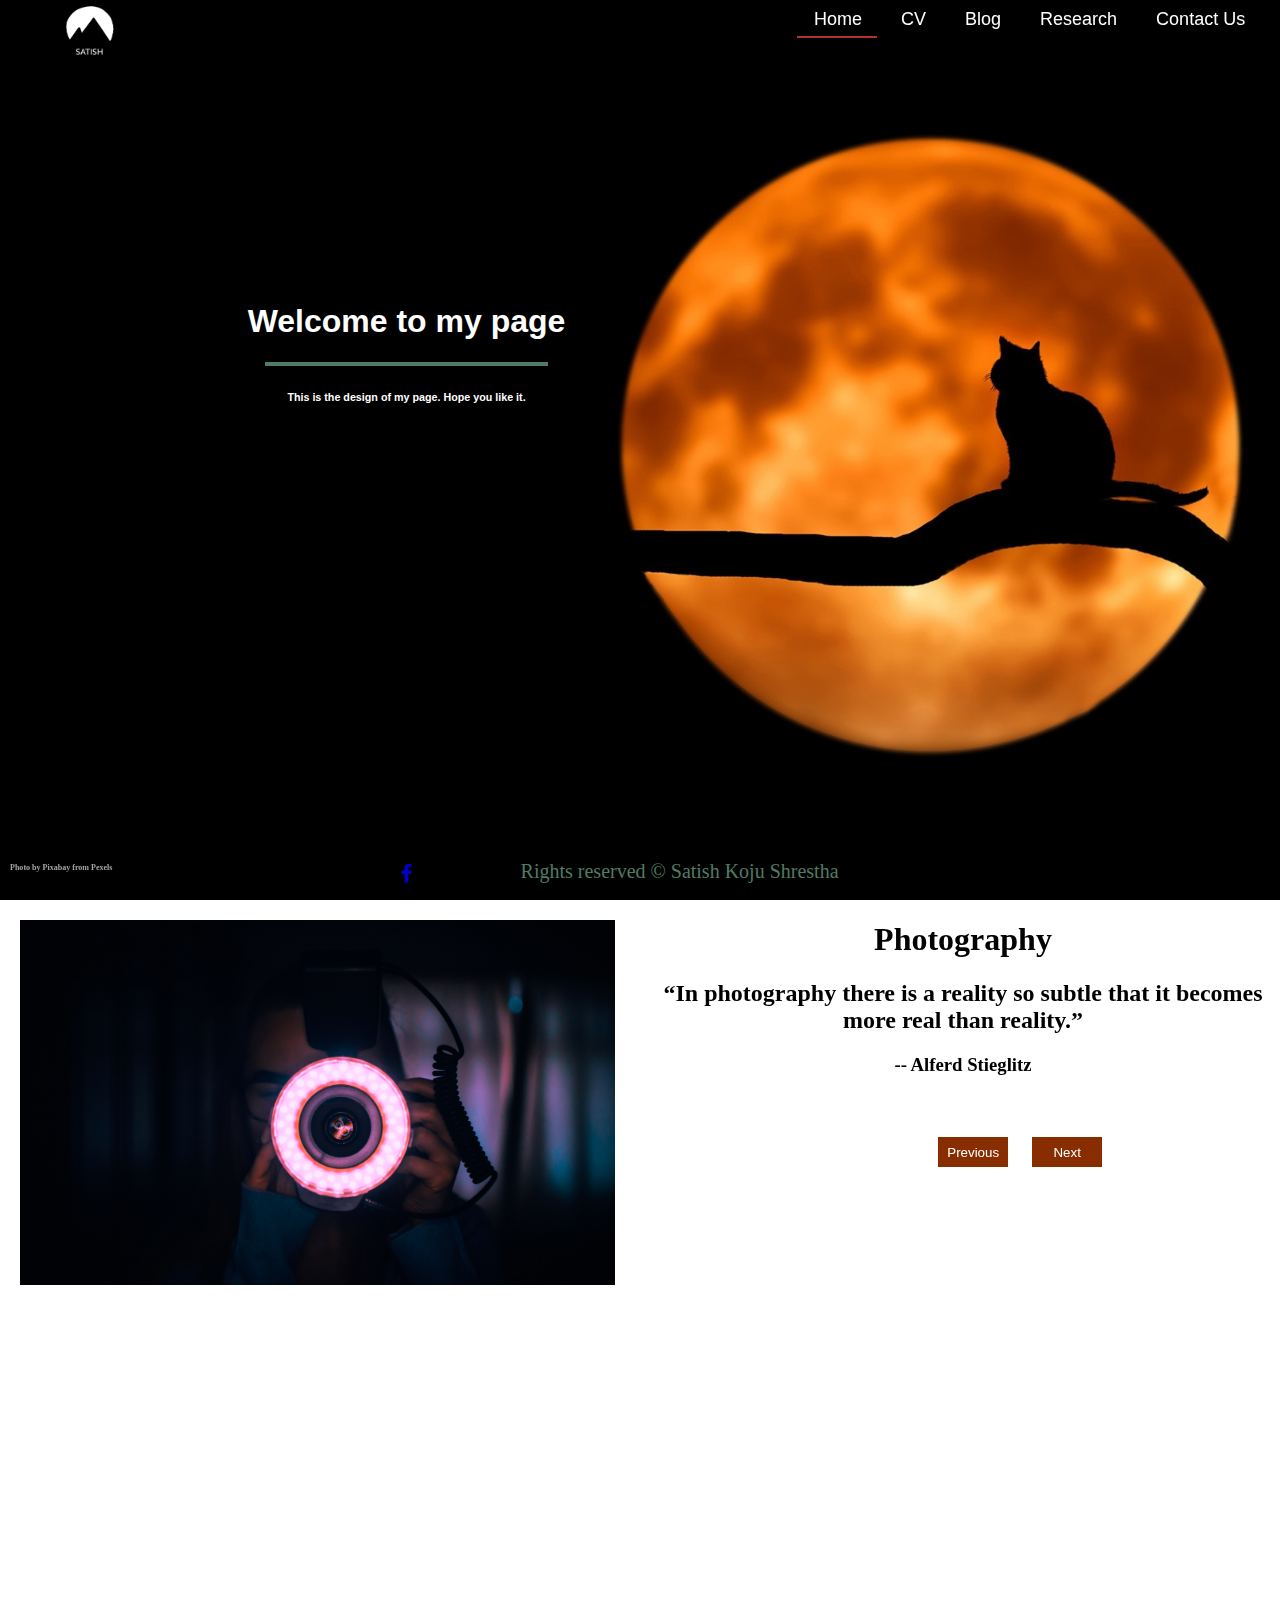
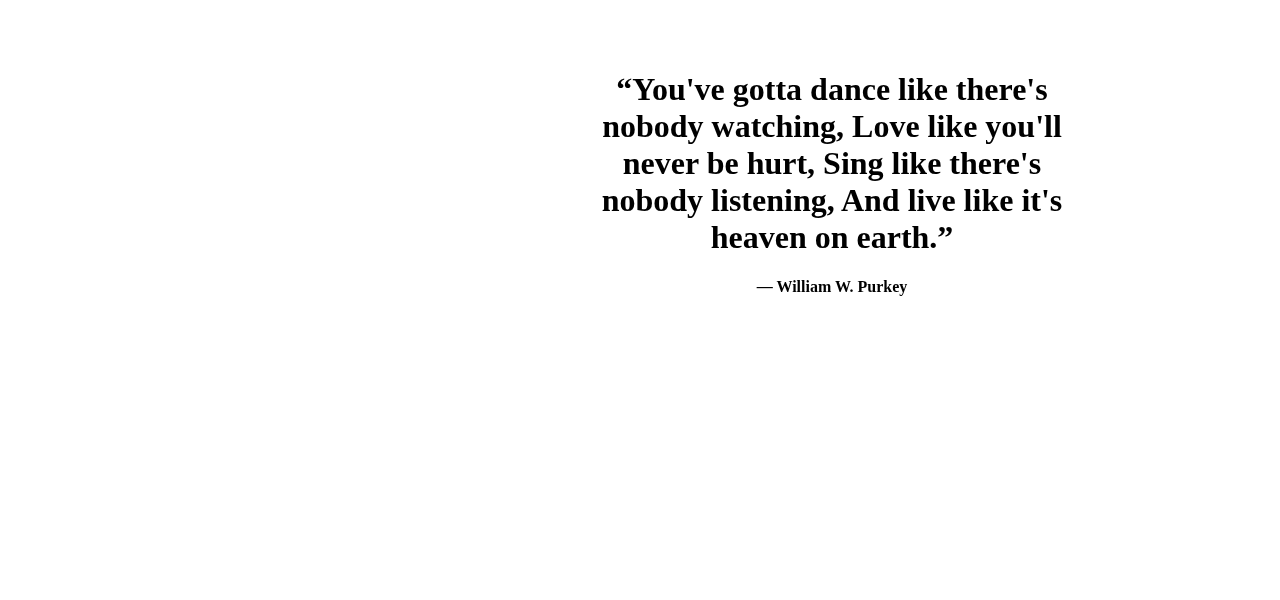
<file: index.html>
<!DOCTYPE html>
<html lang="en">
<head>
    <title>Home</title>
    <meta name="description" content="This is my home page">
    <meta name="keywords" content="HTML,CSS,JavaScript,Portfolio">
    <meta name="author" content="Satish Koju Shrestha">
    <link rel="stylesheet" href="css/index.css">
    <link rel="stylesheet" href="font-awesome/css/font-awesome.min.css">
    <style>
        .footertext h1{
            color: #507b64;
        }
    </style>
</head>
<body>
    <div class="container">
        <div class="navbar">
            <ul class="menu">
                <li><a href="#" class="disabled">Home</a></li>
                <li><a href="CV.html">CV</a></li>
                <li><a href="Blog.html">Blog</a></li>
                <li><a href="Research.html">Research</a></li>
                <li><a href="Contact Us.html">Contact Us</a></li>
            </ul>
            <div class="active"></div>
        </div>
        <div class="logocontainer">
            <img src="images/Logo.png" alt="logo"> <!--Logo-->
        </div>
    </div>
    <!-- main contains images and texts -->
    <div class="main">
        <!-- image 1 has img1 -->
        <div class="image1">
            <div class="img1"></div><!--This tag contains background images-->
            <!-- here text over is the text over the first image img1 -->
            <div class="textover">
                <h1>Welcome to my page</h1>
                <hr style="background-color:#507b64;height: 4px;width: 55%;border: 0;">
                <h6>This is the design of my page. Hope you like it.</h6>
            </div>
            <div class="credit">
                <h6>Photo by Pixabay from Pexels</h6>
            </div>
        </div>
        <!-- end of image 1 -->
        <!-- textfield is created to create space between image1 and image2 and also to put some contains -->
        <div class="textfield">
            <div class="imageslider">
                <div id="img49">
                    <img src="images/person-holding-camera-with-red-lights-on-lens-1413906.jpg">
                </div>
            </div>
            <div class="quotes">
                <div id="quotestext">
                    <p><h1>Photography</h1><h2>“In photography there is a reality so subtle that it becomes more real than reality.”</h2><h3>-- Alferd Stieglitz</h3></p>
                </div>
                <div class="buttonarea">
                    <ul class="button">
                        <li><button class="prevbtn" onclick="previous()">Previous</button></li>
                        <li><button class="nextbtn" type="button" onclick="next()">Next</button></li>
                    </ul>
                </div>
            </div>
        </div>
        <!-- image2 contains another image which is under tag img2 -->
        <div class="image2">
            <div class="img2"></div><!--This tag contains background images-->
            <div class="textover23">
                <div class="text24">
                    <p><h1>“You've gotta dance like there's nobody watching,
                        Love like you'll never be hurt,
                        Sing like there's nobody listening,
                        And live like it's heaven on earth.”
                        </h1><h4>― William W. Purkey</h4></p>
                </div>
            </div>
        </div>
    </div>
    <div class="footer">
        <div class="footerlogo">
            <ul class="footerlink">
                <li><a href="https://www.facebook.com/anonymous8848" target="_blank"><i class="fa fa-facebook" style="color:blue;opacity: 80%;"></i></a></li>
                <li><a href="https://www.instagram.com/stha_________/" target="_blank"><i class="fa fa-instagram" style="color:purple;opacity: 100%;"></i></a></li>
            </ul>
        </div>
        <div class="footertext">
            <h1>Rights reserved © Satish Koju Shrestha</h1>
        </div>
    </div>
      <script>
          // for button
        
        var quotes = ['“Photography is a way of feeling, of touching, of loving. What you have caught on film is captured forever… It remembers little things, long after you have forgotten everything.”','“It’s one thing to make a picture of what a person looks like, it’s another thing to make a portrait of who they are.”'];
        var author = ['--Aaron Siskind','--Paul Caponigro'];
        var a=0;
        var n = quotes.length;
        var change = document.getElementById('quotestext');
        function next(){
            // console.log(a);
            if(a<n){
                change.innerHTML="<p>"+"<h1>"+"Photography"+"</h1>"+"<h2>"+quotes[a]+"</h2>"+"<h3>"+author[a]+"</h3>"+"</p>";
            } 
            a++;
        }
        var b=n-1;
        function previous(){
            if(b>=0){
                change.innerHTML="<p>"+"<h1>"+"Photography"+"</h1>"+"<h2>"+quotes[b]+"</h2>"+"<h3>"+author[b]+"</h3>"+"</p>";
                b--;
            } 
            else{
                alert("Sorry there are no other quotes.")
            }
        }
        //for slider
        var images = ['images/person-holding-camera-with-red-lights-on-lens-1413906.jpg','images/men-s-white-button-up-dress-shirt-708440.jpg','images/calm-body-of-water-1363876.jpg'];

        var x = 0;

        var imgs = document.getElementById('img49');

        setInterval(slider, 3000);

        function slider() {
            if (x < images.length) {
                x = x + 1;
            } else {
                x = 1;
            }

            imgs.innerHTML = "<img src=" + images[x - 1] + ">";
        }
      </script>
</body>
</html>
</file>
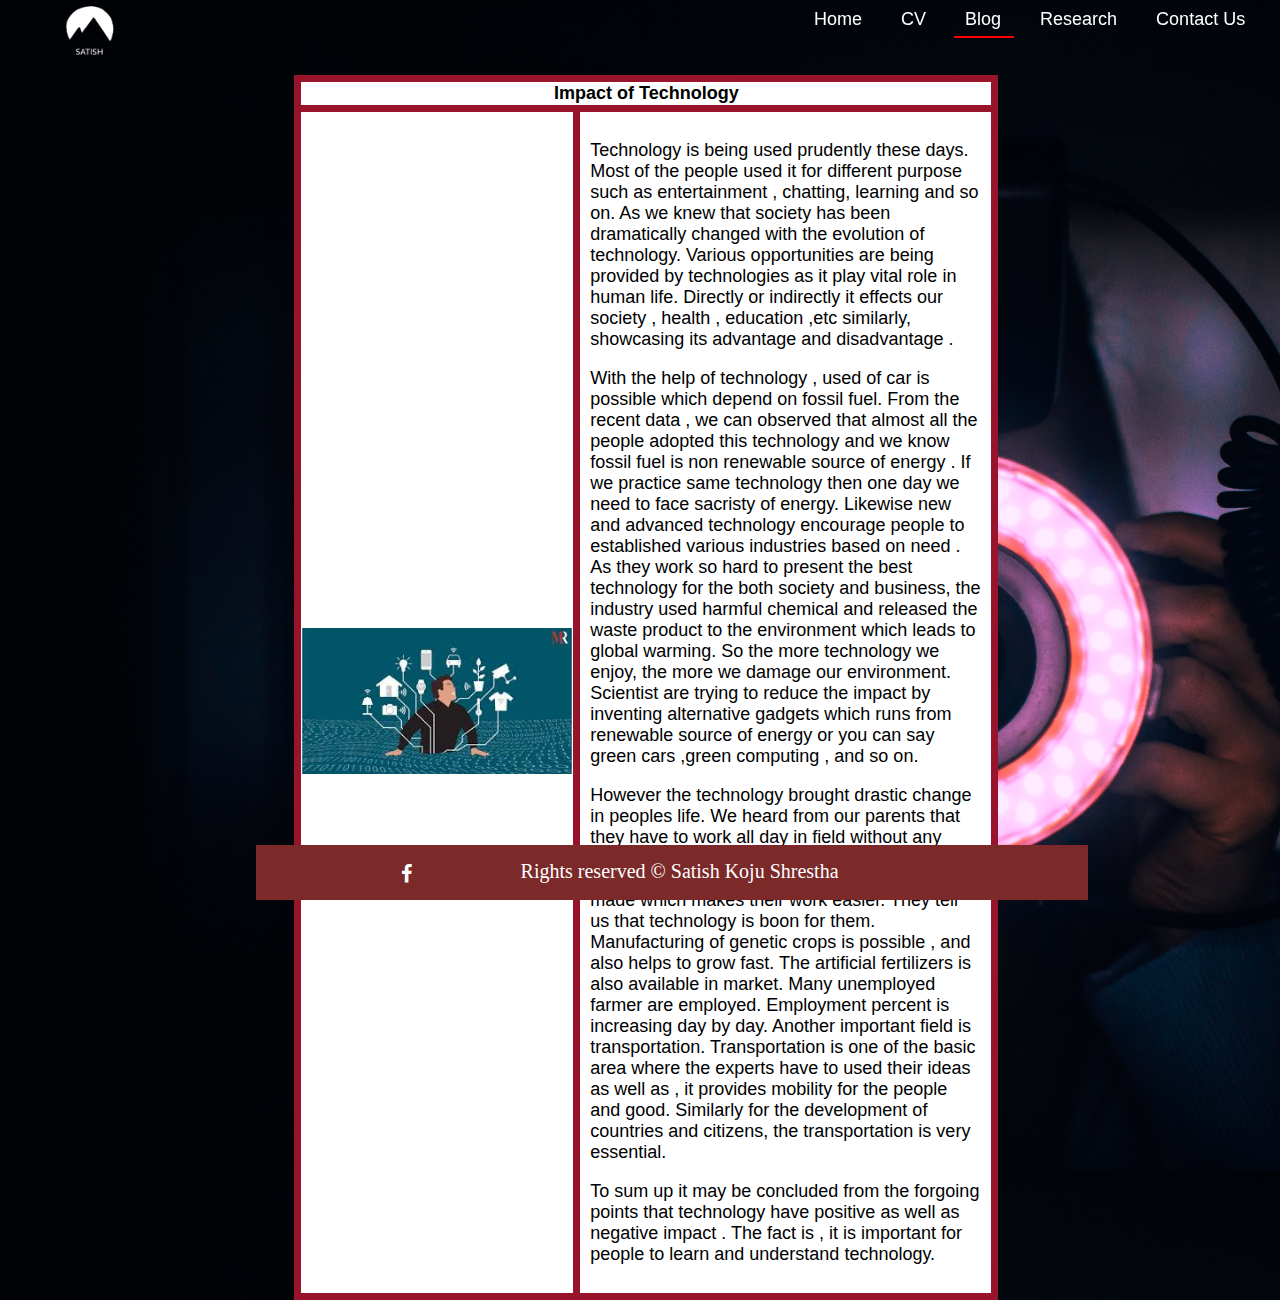
<file: Blog.html>
<!DOCTYPE html>
<html lang="en">
<head>
    <title>Blog</title>
    <meta name="description" content="This is the blog page">
    <meta name="keywords" content="HTML,CSS,JavaScript,Portfolio">
    <meta name="author" content="Satish Koju Shrestha">
    <link rel="stylesheet" href="css/index.css">
    <link rel="stylesheet" href="font-awesome/css/font-awesome.min.css">
    <style>
        body{
            height: 1155px;
        }
        .main_blog table th,td,p{
            font-family: Arial, Helvetica, sans-serif;
            font-size: 18px;
        }
        .footer{
            background-color: #7b2929;
        }
        .footertext{
            color: white;
        }
        .footerlink li:hover{
            background-color: black;
        }
    </style>
</head>
<body style="background-image: url('images/person-holding-camera-with-red-lights-on-lens-1413906.jpg');background-size: cover;">
    <div class="container">
        <div class="navbar">
            <ul class="menu">
                <li><a href="index.html">Home</a></li>
                <li><a href="CV.html">CV</a></li>
                <li><a href="#" class="disabled">Blog</a></li>
                <li><a href="Research.html">Research</a></li>
                <li><a href="Contact Us.html">Contact Us</a></li>
            </ul>
            <div class="active_3"></div>
            <div class="logocontainer">
                <img src="images/Logo.png" alt="logo"> <!--Logo-->
            </div>
        </div>
    </div>
    <div class="main_blog">
    	<!-- table tag is created to align items -->
        <table>
            <tr>
                <th colspan="2">Impact of Technology</th>
            </tr>
            <tr>
                <td style="width: 40%;">
                    <img src="images/download.jpg" alt="impact of technology" style="width: 100%;height: 100%;object-fit: contain;">
                </td>
                <td style="padding: 10px;"><p>Technology is being used prudently these days. Most of the people used it for different purpose such as entertainment , chatting, learning  and so on. As we knew that society has been dramatically   changed   with the evolution of technology. Various opportunities are being provided by technologies as it play vital role in human life. Directly or indirectly it effects our  society , health , education ,etc similarly, showcasing its  advantage and disadvantage .</p>

                <p>With the help of technology , used of car is possible which depend on fossil fuel. From the recent data , we can observed that almost all the people adopted this technology and we know fossil fuel is  non renewable source of energy . If we practice same technology then one day we need to face sacristy of energy. Likewise new and advanced technology encourage people to established various industries based on need . As they work so hard to present the best technology for the both society and business, the industry used harmful chemical and released the waste product to the environment which leads to global warming. So the more technology we enjoy, the more we damage our environment. Scientist are trying to reduce the impact by inventing alternative gadgets which runs from renewable source of energy or you can say green cars ,green computing , and so on.</p>
                    
                <p>However the technology brought drastic change in peoples life. We heard from our parents that they have to work all  day in field without any instrument. With the help of advanced technology , different types of instrument are made which makes their  work easier. They tell us that technology is boon for them. Manufacturing of genetic crops is possible , and also helps to grow fast. The artificial fertilizers is also available in market. Many unemployed farmer are employed. Employment  percent is increasing day by day. Another important field is transportation. Transportation is one of the basic area where the experts have to used their ideas as well as , it provides mobility for the people and good. Similarly for the development of countries and citizens, the transportation is very essential.</p>
                     
                <p>To sum up it may be concluded from the forgoing points that technology have  positive as well as negative impact . The fact is , it is important for people to learn and understand technology. 
                </p></td>
            </tr>
        </table>
    </div>
    <div class="footer">
        <div class="footerlogo">
            <ul class="footerlink">
                <li><a href="https://www.facebook.com/anonymous8848" target="_blank"><i class="fa fa-facebook" style="color:white;opacity: 100%;"></i></a></li>
                <li><a href="https://www.instagram.com/stha_________/" target="_blank"><i class="fa fa-instagram" style="color:white;opacity: 100%;"></i></a></li>
            </ul>
        </div>
        <div class="footertext">
            <h1>Rights reserved © Satish Koju Shrestha</h1>
        </div>
    </div>
</body>
</html>
</file>
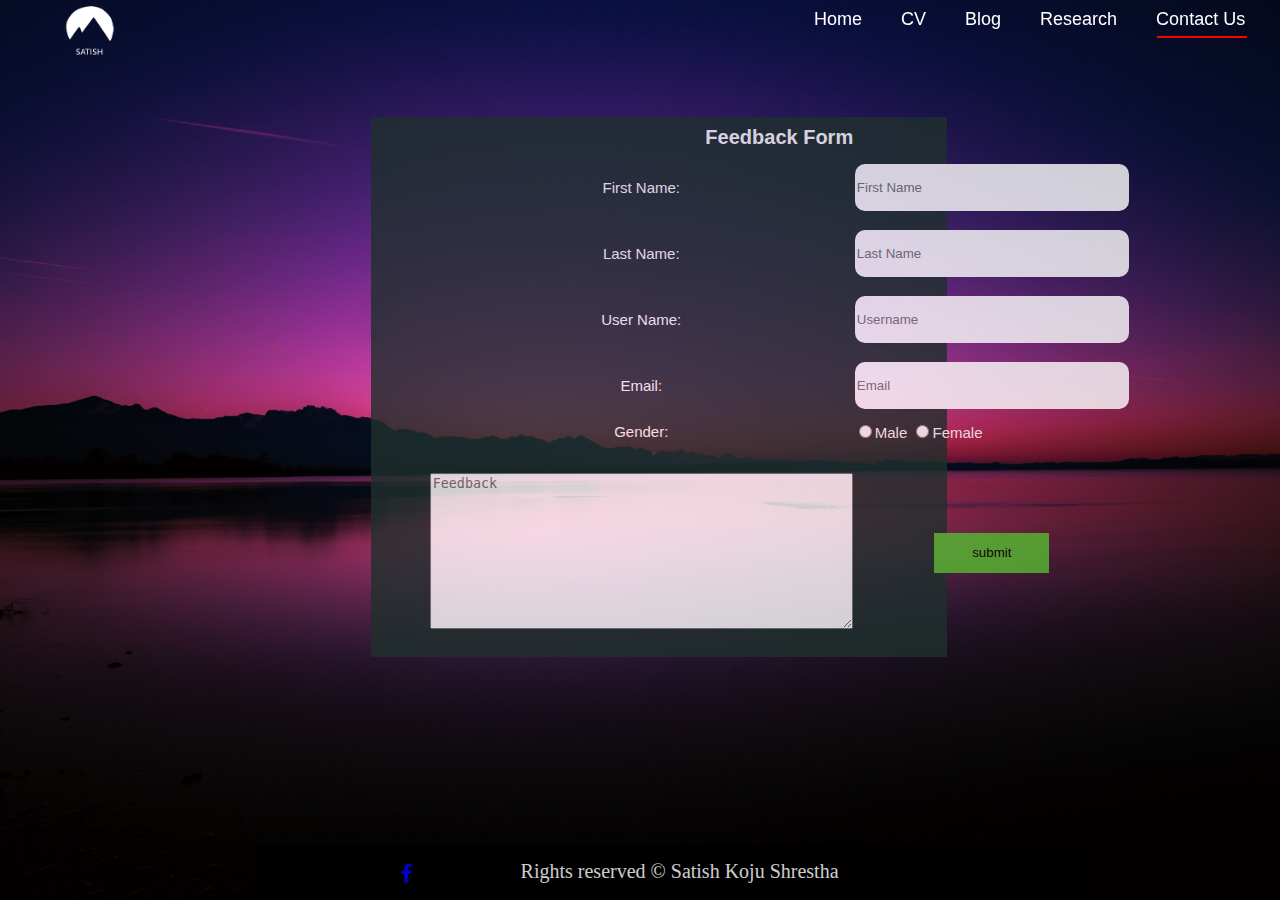
<file: Contact Us.html>
<!DOCTYPE html>
<html lang="en">
<head>
    <title>Contact Us</title>
    <meta name="description" content="This is contact page">
    <meta name="keywords" content="HTML,CSS,JavaScript,Portfolio">
    <meta name="author" content="Satish Koju Shrestha">
    <link rel="stylesheet" href="css/index.css">
    <link rel="stylesheet" href="font-awesome/css/font-awesome.min.css">
    <style>
        body{
            background: url('images/calm-body-of-water-1363876.jpg');
            background-attachment: fixed;
            background-size: cover;
        }
        .formspace12{
            position: absolute;
            top: 13%;
            left: 29%;
            width: 45%;
            height: 60%;
            opacity: 80%;
            background-color: #1F302D;
            text-align: center;
        }
        .input{
            width: 270px;
            height: 45px;
            border:0;
            border-radius: 10px/10px;
        }
        .formfeed{
            width: 100%;
            height: 100%;
            border: 0;
            border-radius: 6px;
            height: 25px;
            width: 305px;
            margin: 2px;
            padding: 2px;
        }
        .feedbacktable{
            position: absolute;
            width: 20%;
            left: 10%;
            height: 100%;
        }
        .feedbacktable,th,td{
            border:0;
            border-collapse: collapse;
            color: white;
            font-family: Arial, Helvetica, sans-serif;
        }
    </style>

</head>
<body>
    <div class="container">
        <div class="navbar">
            <ul class="menu">
                <li><a href="index.html">Home</a></li>
                <li><a href="CV.html">CV</a></li>
                <li><a href="Blog.html">Blog</a></li>
                <li><a href="Research.html">Research</a></li>
                <li><a href="#" class="disabled">Contact Us</a></li>
            </ul>
            <div class="active_5"></div>
            <div class="logocontainer">
                <img src="images/Logo.png" alt="logo"> <!--Logo-->
            </div>
        </div>
    </div>
    <!-- main-contact contains the form and teble -->
    <div class="main_contact">
        <div class="formspace12">
        	<!-- form is created -->
            <form name="feedback" onsubmit="valid()" class="formfeed">
            	<!-- table tag is opened inside the form tag -->
                <table class="feedbacktable">
                    <tr>
                        <th colspan="2">Feedback Form</th>
                    </tr>
                    <tr>
                        <td>First Name:</td>
                        <td><input type="text" name="fn" class="input" placeholder="First Name"></td>
                    </tr>
                    <tr>
                        <td>Last Name:</td>
                        <td><input type="text" name="ln" class="input" placeholder="Last Name"></td>
                    </tr>
                    <tr>
                        <td>User Name:</td>
                        <td><input type="text" name="user" class="input" placeholder="Username"></td>
                    </tr>
                    <tr>
                        <td>Email:</td>
                        <td><input type="text" name="email" class="input" placeholder="Email"></td>
                    </tr>
                    <tr>
                        <td>Gender:</td>
                        <td style="margin: 0;padding: 0;text-align: left;"><input type="radio" name="gender" value="male">Male  <input type="radio" name="gender" value="female">Female </td>
                    </tr>
                    <tr>
                        <td><textarea name="txtarea" cols="50" rows="10" placeholder="Feedback"></textarea></td>
                        <td><input type="submit" value="submit" style="border: 1px rgb(87, 187, 50) solid; background-color: rgb(87, 187, 50);width: 115px;height: 40px;"></td>
                    </tr>
                </table>
            </form>
        </div>
    </div>
    <div class="footer">
        <div class="footerlogo">
            <ul class="footerlink">
            	<!-- link for facebook and instagram -->
                <li><a href="https://www.facebook.com/anonymous8848" target="_blank"><i class="fa fa-facebook" style="color:blue;opacity: 80%;"></i></a></li>
                <li><a href="https://www.instagram.com/stha_________/" target="_blank"><i class="fa fa-instagram" style="color:purple;opacity: 100%;"></i></a></li>
            </ul>
        </div>
        <div class="footertext">
            <h1 style="opacity: 80%;">Rights reserved © Satish Koju Shrestha</h1>
        </div>
    </div>
    <script src="js/form.js"></script>

</body>
</html>
</file>
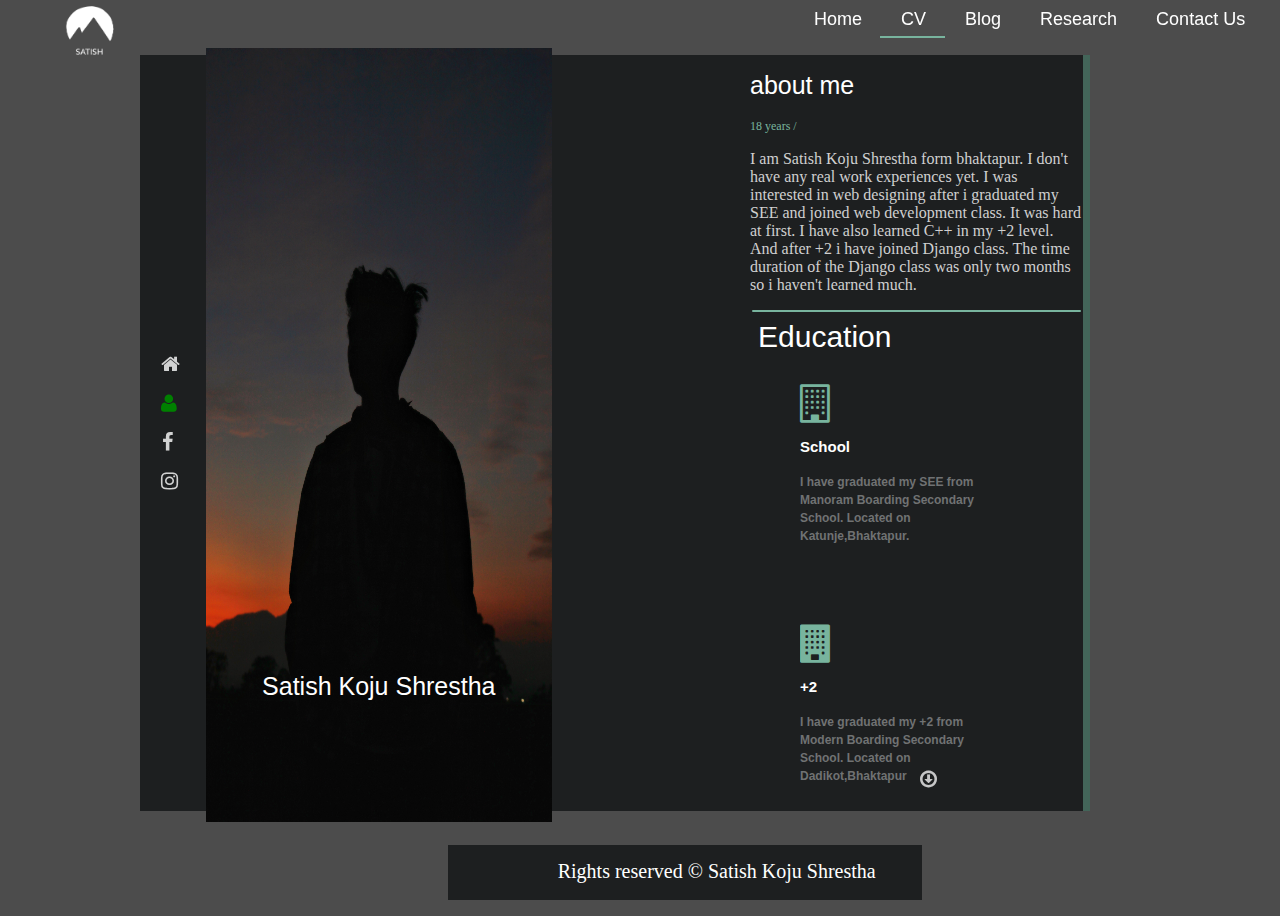
<file: CV.html>
<!DOCTYPE html>
<html lang="en">
<head>
    <title>CV</title>
    <meta name="description" content="This is my CV page it contains information about me.">
    <meta name="keywords" content="HTML,CSS,JavaScript,Portfolio">
    <meta name="author" content="Satish Koju Shrestha">
    <link rel="stylesheet" href="css/index.css">
    <link rel="stylesheet" href="css/Cv.css">
    <link rel="stylesheet" href="font-awesome/css/font-awesome.min.css">
    <style>
        .footer{
            background-color: #1d1f20;
            width: 37%;
            left: 35%;
        }
        .footertext{
            width: 100%;
            left: 20%;
        }
    </style>
</head>
<body style="max-width: 1080px; max-height: 1090px;">
    <div class="container">
        <div class="navbar">
            <ul class="menu">
                <li><a href="index.html">Home</a></li>
                <li><a href="#" class="disabled">CV</a></li>
                <li><a href="Blog.html">Blog</a></li>
                <li><a href="Research.html">Research</a></li>
                <li><a href="Contact Us.html">Contact Us</a></li>
            </ul>
            <div class="active_2"></div>
            <div class="logocontainer">
                <img src="images/Logo.png" alt="logo"> <!--Logo-->
            </div>
        </div>  
    </div>
    <div class="main">
            <div class="sideimage">
                <img src="images/WDXZE2450.JPG" alt="">
                <div class="txt_img">
                    <a1>Satish Koju Shrestha</a1>
                </div>
            </div>
            <div>
                <ul class="fonts">
                    <li><a href="index.html"><i class="fa fa-home" style="opacity: 80%;"></i></a></li>
                    <li class="disabled"><i class="fa fa-user" style="color:green;"></i></li>
                    <li><a href="https://www.facebook.com/anonymous8848" target="_blank"><i class="fa fa-facebook" style="color:white;opacity: 80%;"></i></a></li>
                    <li><a href="https://www.instagram.com/stha_________/" target="_blank"><i class="fa fa-instagram" style="color:white;opacity: 80%;"></i></a></li>
                </ul>
            </div>
        <div class="box3"><!--Main box which contains design class and many more...-->
            <div class="boxhide"></div>
            <div class="scroll3"><i class="fa fa-arrow-circle-o-down" style="color: white;font-size: 20px;opacity: 75%;"></i></div>   <!--Scroll indicator it is created so that user may khow they can scroll on the design area-->
            <div class="text_area2"><!-- overflow is set to hidden and scroll, width is fixed-->
                <p><a1>about me</a1></p>
                <p><a2>18 years /</a2></p>
                <p><a3 style="color: #d0d0d0;">I am Satish Koju Shrestha form bhaktapur. I don't have any real work experiences yet. I was interested in web designing after i graduated my SEE and joined web development class. It was hard at first. I have also learned C++ in my +2 level. And after +2 i have joined Django class. The time duration of the Django class was only two months so i haven't learned much.   
                </a3 s></p>
                <hr style="width: 99%;background-color:#78B49E;border: 0;height: 2px;border-radius: 10px;">
                <!-- design contains texts and logos -->
                <div class="design">
                    <div><a4>Education</a4></div>
                    <div class="boxedu">
                        <div class="boxes1">
                            <i class="fa fa-building-o"></i>
                            <p><a5>School</a5></p>
                            <p><a6>I have graduated my SEE from Manoram Boarding Secondary School. Located on Katunje,Bhaktapur.</a6></p>
                        </div>
                        <div class="boxes1">
                            <i class="fa fa-building"></i>
                            <p><a5>+2</a5></p>
                            <p><a6>I have graduated my +2 from Modern Boarding Secondary School. Located on Dadikot,Bhaktapur</a6></p>
                        </div>
                        <div class="boxes1">
                            <i class="fa fa-university"></i>
                            <p><a5>Bachelor</a5></p>
                            <p><a6>I'm in first semester of studies towards a bachelor's degree in BSC(Hons) Computing.</a6></p>
                        </div>
                    </div>
                    <div><a4>Experience</a4></div>
                    <div class="boxedu">
                        <div class="boxes1">
                            <i class="fa fa-briefcase"></i>
                            <p><a5>No experience</a5></p>
                            <p><a6>I do not have any work experience yet.</a6></p>
                        </div>
                    </div>
                </div>
                <div class="scrollhide"></div>
            </div>
    </div>
    <div class="footer">
        
        <div class="footertext">
            <h1>Rights reserved © Satish Koju Shrestha</h1>
        </div>
    </div>
</body>
</html>
</file>
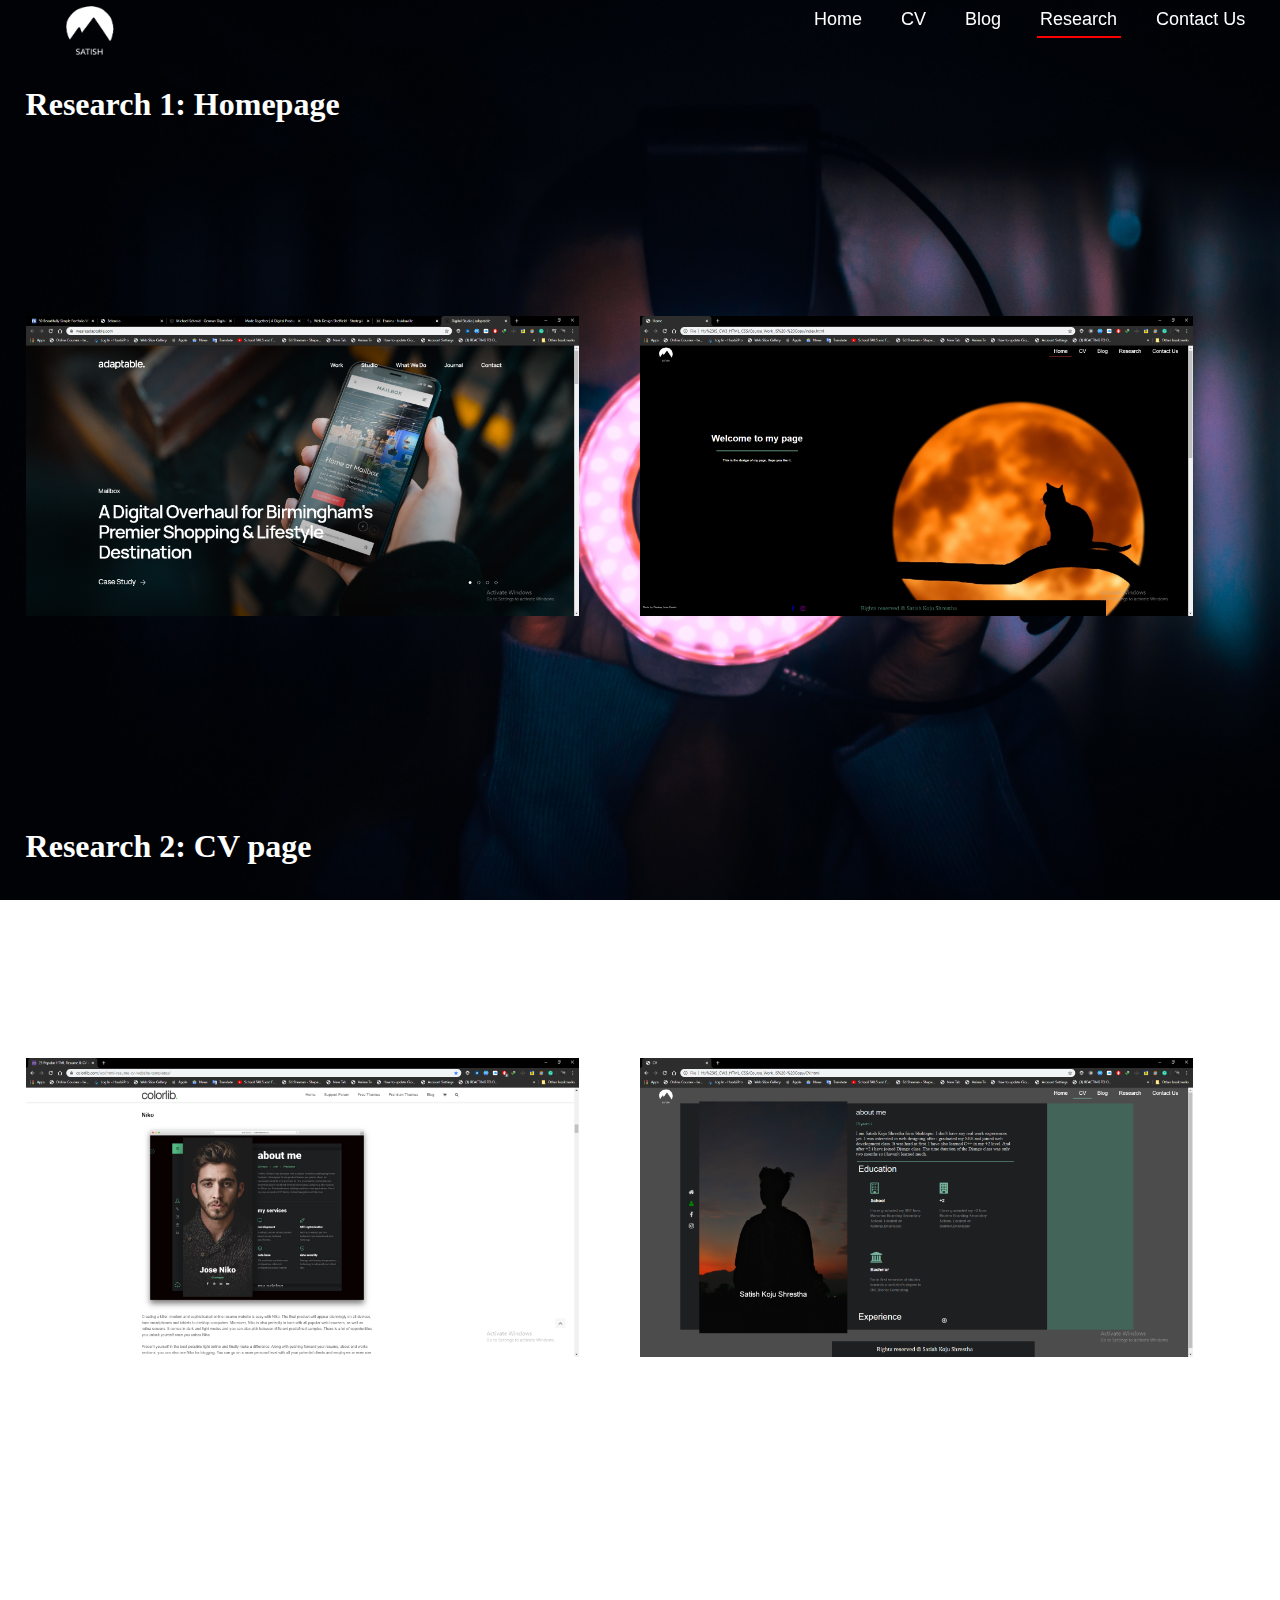
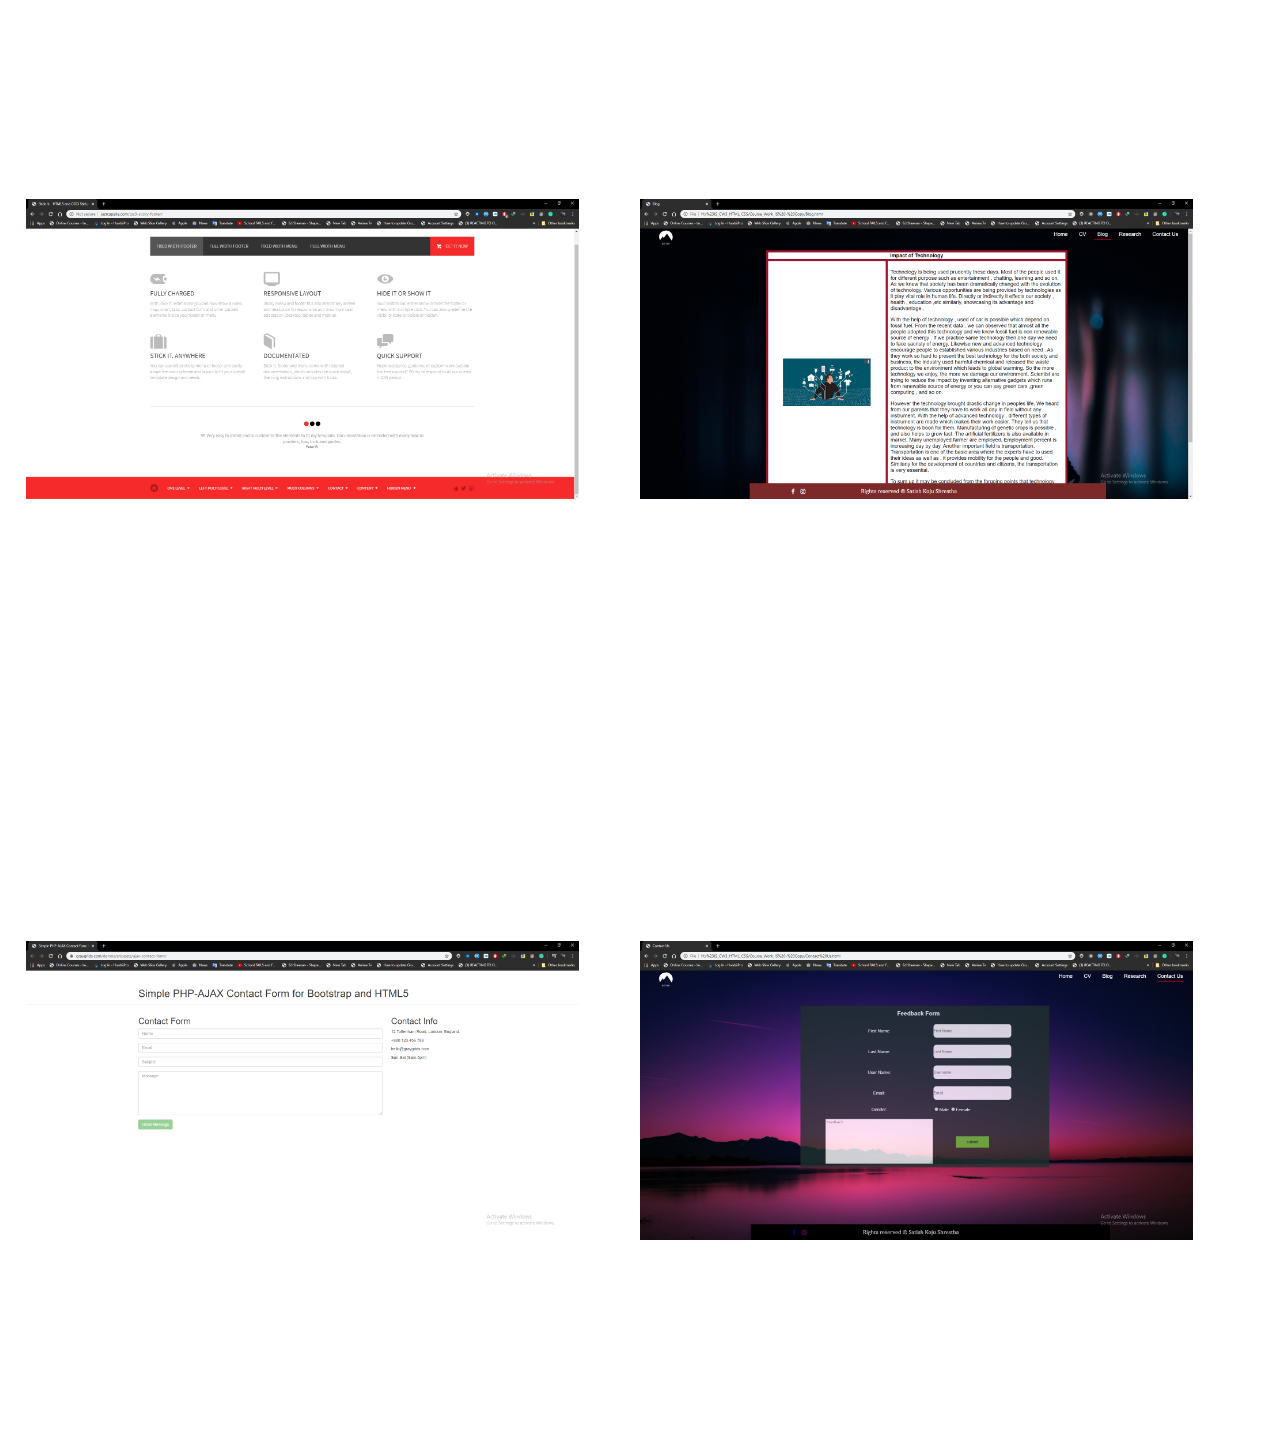
<file: Research.html>
<!DOCTYPE html>
<html lang="en">
<head>
    <title>Research</title>
    <meta name="description" content="This is Research page">
    <meta name="keywords" content="HTML,CSS,JavaScript,Portfolio">
    <meta name="author" content="Satish Koju Shrestha">
    <link rel="stylesheet" href="css/index.css">
    <link rel="stylesheet" href="font-awesome/css/font-awesome.min.css">
    <style>
        body{
            background-image: url('images/person-holding-camera-with-red-lights-on-lens-1413906.jpg');
            background-attachment: fixed;
            background-size: cover;
        }
        .main_research{
            position: absolute;
            top:65px;
            left: 0;
            width: 100%;
            height: 2000px;
            /* background-color: black; */
        }
        .twoimages{
            position: relative;
            top: 0;
            left: 2%;
            height: 36%;
            width: 96%;
            /* background-color: red; */
        }
        .textresearch h1{
            color: white;
        }
        .imagess1{
            position: absolute;
            top: 45px;
            left: 0px;
            width: 45%;
            height: 93%;
            /* background-color: white; */
        }
        .imagess1 img{
            width: 100%;
            height: 100%;
            object-fit: contain;
        }
        .imagess2{
            position: absolute;
            /* background-color: white; */
            top: 45px;
            left: 50%;
            width: 45%;
            height: 93%;
        }
        .imagess2 img{
            width: 100%;
            height: 100%;
            object-fit: contain;
        }
    </style>
</head>
<body>
    <div class="container">
        <div class="navbar">
            <ul class="menu">
                <li><a href="index.html">Home</a></li>
                <li><a href="CV.html">CV</a></li>
                <li><a href="Blog.html">Blog</a></li>
                <li><a href="#" class="disabled">Research</a></li>
                <li><a href="Contact Us.html">Contact Us</a></li>
            </ul>
            <div class="active_4"></div>
            <div class="logocontainer">
                <img src="images/Logo.png" alt="logo"> <!--Logo-->
            </div>
        </div>
    </div>
    <div class="main_research">
        <!-- two images tag hold two images and some text -->
        <div class="twoimages">
            <div class="textresearch">
                <h1>Research 1: Homepage</h1>
            </div>
            <div class="imagess1">
                <img src="images/homepage.png" alt="homepage">
            </div>
            <div class="imagess2">
                <img src="images/homepage2.png" alt="homepage">
            </div>
        </div>
        <!-- The position is relative so if we create div below  twoimages div it will start positioning below the twoimages div -->
        <div class="twoimages">
            <div class="textresearch">
                <h1>Research 2: CV page</h1>
            </div>
            <div class="imagess1">
                <img src="images/CV.png" alt="CV">
            </div>
            <div class="imagess2">
                <img src="images/CV2.png" alt="CV">
            </div>
        </div>
        <div class="twoimages">
            <div class="textresearch">
                <h1>Research 3: Footer</h1>
            </div>
            <div class="imagess1">
                <img src="images/Footer.png" alt="footer">
            </div>
            <div class="imagess2">
                <img src="images/footer2.png" alt="footer">
            </div>
        </div>
        <div class="twoimages">
            <div class="textresearch">
                <h1>Research 4: Form <small>Although the design is not same i have used the concept.</small></h1>
            </div>
            <div class="imagess1">
                <img src="images/form.png" alt="form">
            </div>
            <div class="imagess2">
                <img src="images/Annotation 2020-01-16 221437.png" alt="form">
            </div>
        </div>
    </div>
</body>
</html>
</file>
<file: css/index.css>
/* logo */
.logocontainer{
    position: fixed;
    top:6px;
    left: 57px;
    width: 65px;
    height: 57px;
    border-radius: 100%;
    z-index: 5;
}
.logocontainer img{
    width: 100%;
    height: 100%;
}
/* properties of nav bar */
.navbar{
    position: fixed;
    top: -16px;
    height: 20%;
    left: auto;
    width: 505px;
    right: 20px;
    z-index: 20;
    overflow: hidden;
}
.menu{
    width: 100%;
    height: 100%;
    font-family: Sarala;
    font-weight: normal;
    font-size: 18px;
}

.menu li{
    list-style: none;
    float: left;
}
.menu li a{
    display: block;
    font-family: Arial, Helvetica, sans-serif;
    text-decoration: none;
    cursor: pointer; 
    padding: 7px 20px 7px 19px;
    color: white;
}

.menu li a:hover{
    opacity: 91%; 
    background-color: white;
    color: black;
}
.disabled{
    pointer-events: none;
    cursor: default;
}

.active{
    position: absolute;
    top:52px;
    left:42px;
    width: 80px;
    height: 2px;
    background-color:#b53131;
}
.active_2{
    position: absolute;
    top:52px;
    left:125px;
    width: 65px;
    height: 2px;
    background-color:#78B49E;
}
.active_3{
    position: absolute;
    top:52px;
    left:199px;
    width: 60px;
    height: 2px;
    background-color:red;
}
.active_4{
    position: absolute;
    top:52px;
    left:282px;
    width: 84px;
    height: 2px;
    background-color:red;
}
.active_5{
    position: absolute;
    top:52px;
    left:402px;
    width: 90px;
    height: 2px;
    background-color:red;
}

/* end of nav bar properties */


/* properties for main */
.main{
    position: absolute;
    top: 0;
    left: 0;
    height: auto;
    width: 100%;
    background-color: white;
}
/* image1 holds the properties for img1 */
.image1{
    height: 100vh;
    width: 100%;
    top: 0;
    left: 0;
    /* background-color: white; */
}
.img1{
    margin: 0;
    padding: 0;
    width: 100%;
    height: 100%;
    background-image: url('../images/light-landscape-sky-sunset-35888.jpg');
    background-attachment: fixed;
    background-size: cover;
}
.textover{
    position: absolute;
    top: 282px;
    left: 150px;
    width: 513px;
    height: 123px;
    font-family: Arial, Helvetica, sans-serif;
    font-weight: lighter;
    color: white;
    text-align: center;
}
.credit{
    position: fixed;
    top: auto;
    bottom: 36px;
    height: 20px;
    color: #a7a4a4;
    width: 200px;
    left: 10px;
    font-size: 12px;
    z-index: 0;
    font-family: cursive;
    font-weight: normal;
}
/* end of image 1 properties */
/* start of text field*/
.textfield{
    position: relative;
    height:400px;
    width:100%;
    left: 0;
    top: 0;
    background-color: white;
}
.imageslider{
    position: relative;
    top: 20px;
    left: 20px;
    width: 595px;
    height: 365px;
    /* background-color: black; */ /*Color is give so to specify the width and height of the division*/
}
#img49{
    width: 100%;
    height: 100%;
}
#img49 img{
    padding: absolute;
    top: 0;
    left: 0;
    width: 100%;
    height: 100%;
    object-fit: cover;
}
.quotes{
    position: absolute;
    /* background-color: red; */
    width: 50%;
    height: 100%;
    top: 0;
    left: 643px;
}
#quotestext{
    position: relative;
    top: 0;
    left: 0;
    /* background-color: black; */
    width: 100%;
    height: 60%;
    text-align: center;
    color: black;
}
.buttonarea{
    position: relative;
    top: -40px;
    width: 100%;
    height: 50px;
    /* background-color: white; */
}
.button{
    position: absolute;
    left: 38%;
    width: 40%;
    height: 100%;
    list-style-type: none;
}
.button li{
    float: left;
    padding: 0px 12px;
}
.prevbtn{
    border:0;
    background-color: #882d00;
    color: white;
    height: 30px;
    width: 70px;
}
.nextbtn{
    border:0;
    background-color: #882d00;
    color: white;
    height: 30px;
    width: 70px;
}

/* end of textfield properties */
.image2{
    position: relative;
    height: 100vh;
    width: 100%;
    top: 0;
    left: 0;
    /* background-color: black; */ /*backgroiund color so to specify the coverage*/
}
.img2{
    margin: 0;
    padding: 0;
    width: 100%;
    height: 100%;
    background-image: url('../images/business-identity-blank-stationery-set-on-wood-background-6372.jpg');
    background-attachment: fixed;
    background-size: cover;
}
.textover23{
    position: absolute;
    top: auto;
    bottom: 15%;
    right: 17%;
    width: 36%;
    height: 415px;
    /* background-color: black; */
}
.text24{
    position: absolute;
    width: 100%;
    height: 100%;
    top:0;
    left: 0;
    font-family: cursive;
    /* background-color: red; */
    text-align: center;
}
/* end of image2 properties */

/* footer */
.footer{
    position: fixed;
    top:auto;
    left: 20%;
    bottom: 0px;
    width: 65%;
    height: 55px;
    float: left;
    overflow: hidden;
    background-color: black;
}
.footerlogo{
    position: absolute;
    width: 30%;
    height: 100%;
    top: 0;
    left: 0;
    /* background-color: red; */
}
.footertext{
    position: absolute;
    width: 70%;
    height: 100%;
    left: 30%;
    top: 0;
    /* background-color: blue; */
}
/* This is ul */
.footerlink{
    list-style-type: none;
    padding: 0;
    margin: 8px 135px;
}
.footerlink li{
    float: left;
    padding: 10px;
    font-size: 20px;
}
.footerlink li a{
    text-decoration: none;
    display: block;
}
.footerlink li:hover{
    background-color: blanchedalmond;
}
.footertext h1{
    padding: 0;
    margin: 15px;
    font-family: Cambria, Cochin, Georgia, Times, 'Times New Roman', serif;
    font-size: 20px;
    color: white;
    font-weight: lighter;
}


/* for blog */
.main_blog{
    position: absolute;
    width: 100%;
    top:55px;
    height: 800px;
    /* background-color: red; */
    left: 0;
}
.main_blog table{
    position: absolute;
    width: 55%;
    height: auto;
    left: 23%;
    top:20px;
    background-color: white;
}
.main_blog table,th,td{
    border: 7px #97142b solid;
    border-collapse: collapse;
    color: black;
}

table th{
    font-size: 20px;
    font-family: Arial, Helvetica, sans-serif;
}
table td{
    font-size: 15px;
    font-family: Arial, Helvetica, sans-serif;
}
/*end of properties for blog*/
</file>
<file: css/Cv.css>
body{
    background-color: #4c4c4c;
    height: 100vh;
}

/* box whole box */
.box3{
    position: fixed;
    overflow: hidden;
    top: 55px;
    right: 190px;
    left: 140px;
    height: 84%;
    width: auto;
    background-color:#1D1F20;
}

/* image contains the properties of the images such as position, width, height etc. */
.sideimage{
    position: fixed;
    top:48px;
    left: 206px;
    width: 27%;
    height: 86%;
    z-index: 6;
    
}
.sideimage img{
    width: 100%;
    height: 100%;
}

/* side fonts */
.fonts{
    list-style-type: none;
    position: fixed;
    left:145px;
    margin: 0;
    z-index: 5;
    padding: 0;
    top:345px;
    bottom: 130px;
    width:3.5%;
    height: auto;
    overflow: hidden;
}

.fonts li{
    text-decoration: none;
    font-size: 20px;
    padding: 8px 16px;
    color: white;
    text-align: center;
}
.fonts li:hover{
    background-color: black;
    cursor: pointer;
}
/* text over image */
.txt_img{
    position: relative;
    top:-160px;
    width: 100%;
    height: 40px;
    text-align: center;
    left: 0;
    z-index: 6;
}
.txt_img a1{
    color: white;
    font-family: Arial, Helvetica, sans-serif;
    font-size: 25px;
    line-height: 40px;
}

/* user defined tags */
a1{
    color: white;
    font-family: Arial, Helvetica, sans-serif;
    font-size: 25px;

}

a2{
    color: #78B49E;
    font-family: cursive;
    font-size: 12px;
}

a4{
    color: white;
    font-family:Arial, Helvetica, sans-serif;
    margin: 0;
    padding: 1px 8px 5px;
    font-size: 30px;
}
a5{
    font-size: 15px;
    font-family: Arial, Helvetica, sans-serif;
    font-weight: bold;
}
a6{
    font-size: 12px;
    font-family: Arial, Helvetica, sans-serif;
    font-weight: bold;
    color: #707273;
}
a{
    text-decoration: none;
    color: white;
}

/* side text with slider using overflow and scroll */
.text_area2{
    position: relative;
    top: 0;
    left: 610px;
    color: white;
    width: 35%;
    height: 100%; /*Actual heigt of the class box*/
    overflow: hidden scroll;
    background-color: #1D1F20;
}
/* This code made the scrollbar disappear */
.text_area2::-webkit-scrollbar{
    display: none;
}


/* items below text */
.design{
    position: relative;
    top:0;
    left: 0;
    height: 100%;
    width: 100%;
 
}

/* scroll icone properties */
.scroll3{
    position: absolute;
    left: 594px;
    z-index: 2;
    top: auto;
    width: 41%;
    height: 30px;
    bottom:12px;
    text-align: center;
}

/* scroll icon/down arrow hider */
.scrollhide{
    position: relative;
    z-index: 3;
    top: auto;
    background-color:#1D1F20;
    width: 100%;
    height: 42px;
    bottom:-485px;
    text-align: center;
}


/* properties boxes inside design (using float and position-relative, width and height only) */
.boxedu{
    position: relative;
    width: 100%;
    height: auto;
    top: 10px;
    overflow: auto;
    padding: 0px 30px 0px;
}
.boxes1{
    position: relative;
    top: 0;
    width: 200px;
    height: 200px;
    overflow: hidden;
    float: left;
    margin: 15px;
    padding: 5px;
}
.boxes1 i{
    font-size: 38px;
    color: #78B49E;
}



.boxhide{
    top: 0;
    position: absolute;
    width: 19%;
    right: 0px;
    height: 100%;
    left: auto;
    z-index: 0;
    background-color:#436559;
}
</file>
